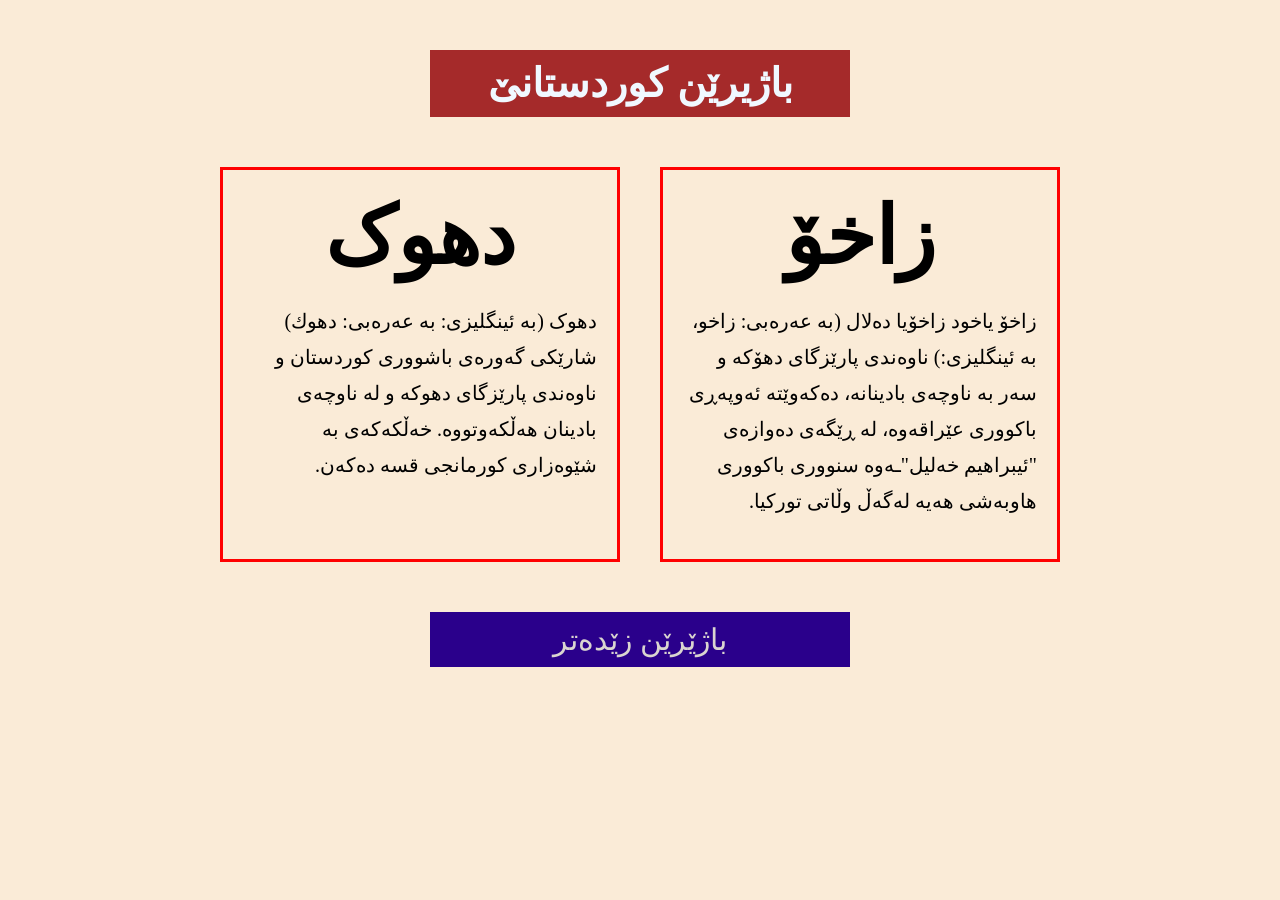
<file: inde.html>
<!DOCTYPE html>
<html lang="ku">
<head>
    <meta charset="UTF-8">
    <meta name="viewport" content="width=device-width, initial-scale=1.0">
    <title>باژیرێن کوردستانێ</title>
    <link rel="stylesheet" href="style.css">
</head>

<body>

    <section class="all">

        <div class="baj">
            <h1>باژیرێن کوردستانێ</h1>
        </div>

        <div class="cities">

            <div class="sar">
                <h2>زاخۆ</h2>

                <p class="text">
                    زاخۆ یاخود زاخۆیا دەلال (بە عەرەبی: زاخو، بە ئینگلیزی:)
                    ناوەندی پارێزگای دهۆکە و سەر بە ناوچەی بادینانە،
                    دەکەوێتە ئەوپەڕی باکووری عێراقەوە، لە ڕێگەی دەوازەی
                    "ئیبراهیم خەلیل"ـەوە سنووری باکووری هاوبەشی هەیە
                    لەگەڵ وڵاتی تورکیا.
                </p>
            </div>

            <div class="bar">
                <h2>دهوک</h2>

                <p class="text2">
                    دهوک (بە ئینگلیزی: بە عەرەبی: دهوك) شارێکی گەورەی
                    باشووری کوردستان و ناوەندی پارێزگای دهوکە و لە ناوچەی
                    بادینان هەڵکەوتووە. خەڵکەکەی بە شێوەزاری کورمانجی
                    قسە دەکەن.
                </p>
            </div>

        </div>
<div class="another"> 
    <a href="slemani hawler.html"> باژێرێن زێدەتر</a>
</div>
    </section>

</body>
</html>
</file>
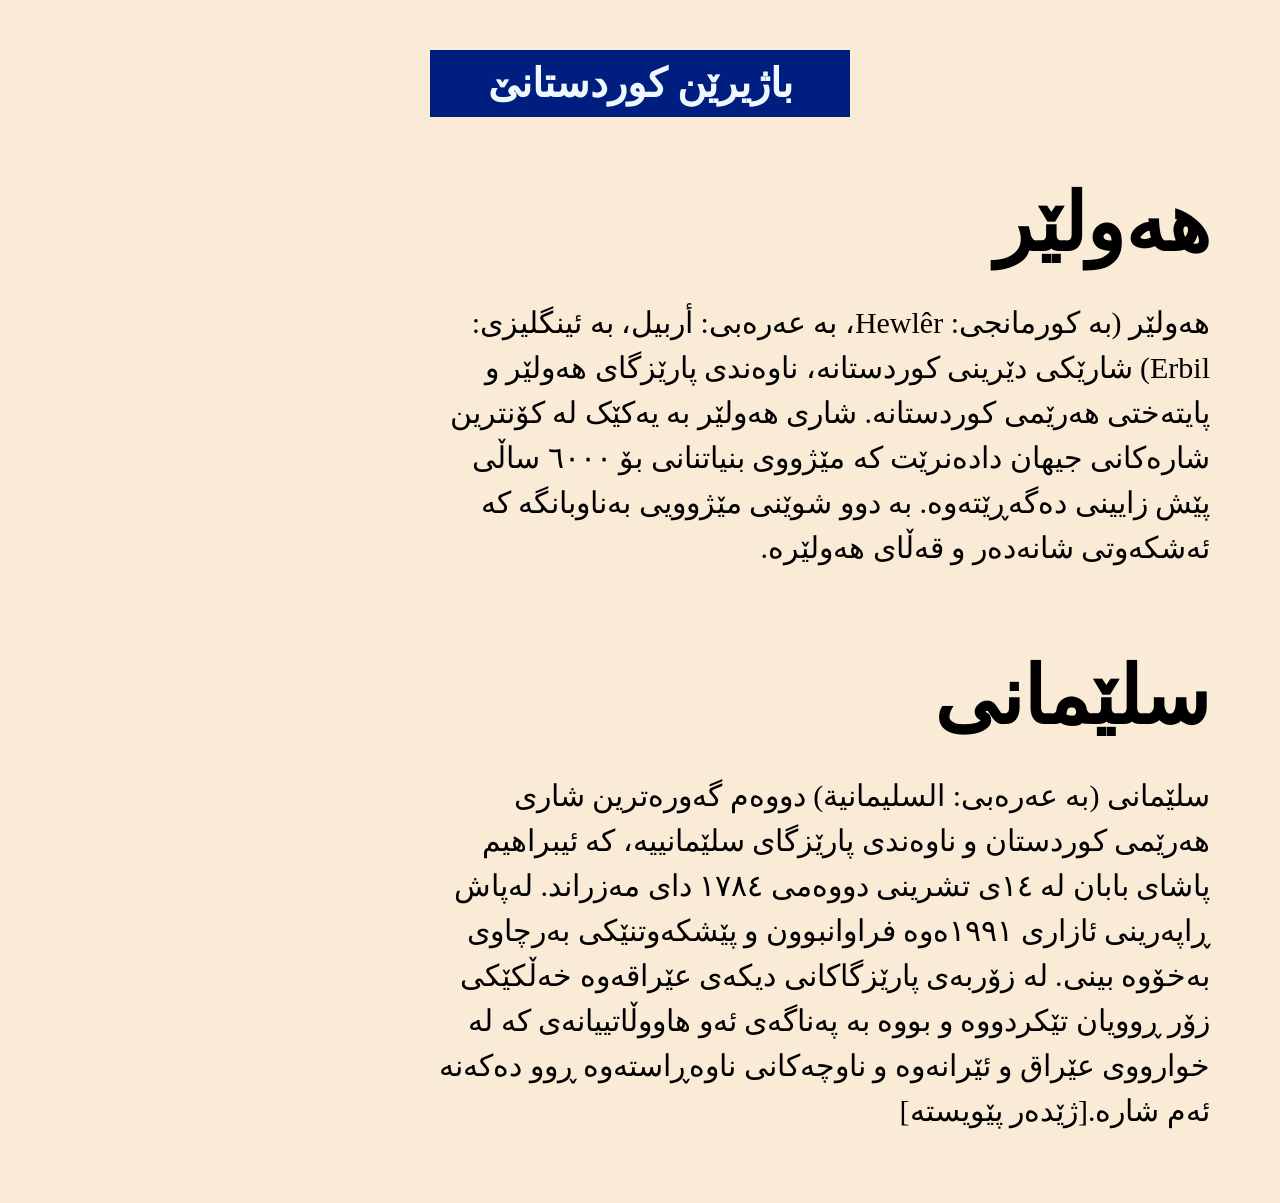
<file: slemani hawler.html>
<!DOCTYPE html>
<html lang="en">
<head>
    <meta charset="UTF-8">
    <meta name="viewport" content="width=device-width, initial-scale=1.0">
    <title>Document</title>
    <link rel="stylesheet" href="style.css">
</head>
<body>
    <section class="all">

        <div class="baz">
            <h1>باژیرێن کوردستانێ</h1>
        </div>

        <div class="cities2">

            <div class="sar2">
                <h2>هەولێر</h2>

                <p class="text1">
ھەولێر (بە کورمانجی: Hewlêr، بە عەرەبی: أربيل‎، بە ئینگلیزی: Erbil) شارێکی دێرینی کوردستانە، ناوەندی پارێزگای ھەولێر و پایتەختی ھەرێمی کوردستانە. شاری ھەولێر بە یەکێک لە کۆنترین شارەکانی جیھان دادەنرێت کە مێژووی بنیاتنانی بۆ ٦٠٠٠ ساڵی پێش زایینی دەگەڕێتەوە. بە دوو شوێنی مێژوویی بەناوبانگە کە ئەشکەوتی شانەدەر و قەڵای هەولێرە.
                </p>
            </div>

            <div class="sar2">
                <h2>سلێمانی</h2>

                <p class="text1">
سلێمانی (بە عەرەبی: السلیمانیة) دووەم گەورەترین شاری ھەرێمی کوردستان و ناوەندی پارێزگای سلێمانییە، کە ئیبراھیم پاشای بابان لە ١٤ی تشرینی دووەمی ١٧٨٤ دای مەزراند.

لەپاش ڕاپەرینی ئازاری ١٩٩١ەوە فراوانبوون و پێشکەوتنێکی بەرچاوی بەخۆوە بینی. لە زۆربەی پارێزگاکانی دیکەی عێراقەوە خەڵکێکی زۆر ڕوویان تێکردووە و بووە بە پەناگەی ئەو ھاووڵاتییانەی کە لە خوارووی عێراق و ئێرانەوە و ناوچەکانی ناوەڕاستەوە ڕوو دەکەنە ئەم شارە.[ژێدەر پێویستە]
                </p>
            </div>
        </div>
    </section>

</body>
</html>
</file>
<file: style.css>
body {
    background-color: antiquewhite;
    margin: 30px;
    direction: rtl;
}

.all {
    width: 100%;
}

.baj {
    margin: 50px auto;
    background-color: brown;
    color: aliceblue;
    width: 400px;
    text-align: center;
    padding: 10px;
}

h1 {
    font-family: speda;
    font-size: 40px;
    margin: 0;
}

/* ئەمە وای دەکات شارەکان لە تەنیشت یەکتر بن */
.cities {
    display: flex;
    flex-direction: row;
    justify-content: center;
 align-items: stretch;
    gap: 40px;
    width: 100%;
}

.sar,
.bar {
    width: 400px;
    border: solid red 3px;
    padding: 20px;
    box-sizing: border-box;
    text-align: center;

}

h2 {
    font-family: speda;
    font-size: 80px;
    margin: 0 0 20px 0;
}

.text,
.text2 {
    font-size: 20px;
    line-height: 1.8;
    text-align: right;
}

/* بۆ شاشەی بچووک */
@media (max-width: 900px) {

    .cities {
        flex-direction: column;
        align-items: center;
    }

    .sar,
    .bar {
        width: 90%;
        max-width: 500px;
    }

}

.another {
     margin: 50px auto;
    background-color: rgb(42, 0, 139);
    width: 400px;
    text-align: center;
    padding: 10px;
  transition: 0.3s ease;
}

a:link,
a:visited {
    font-family: speda;
    font-size: 30px;
    color: rgb(218, 213, 208);
    text-decoration: none;
   
}

.another:hover {
    transform: translateY(-5px) scale(1.08);
}

.baz {
    margin: 50px auto;
    background-color: rgb(0, 30, 128);
    color: aliceblue;
    width: 400px;
    text-align: center;
    padding: 10px;
}

.sar2 {
    width: 800px;
    margin: 30px ;
    padding: 10px;
    box-sizing: border-box;
}

.text1 {
    font-size: 30px;
    line-height: 1.5;
    overflow-wrap: break-word;
}
</file>
